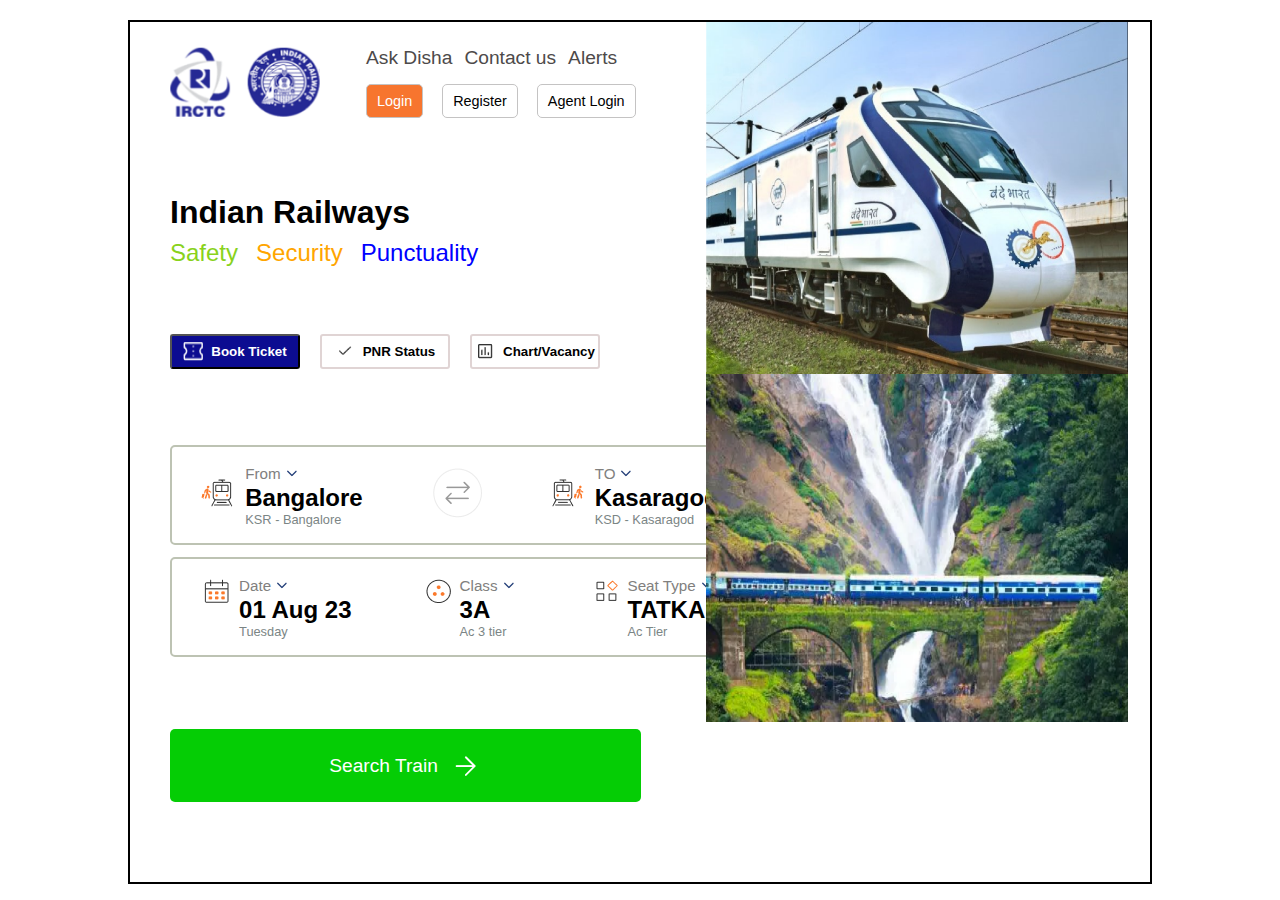
<file: IRCTC Clone(HTML & CSS Using)/5.irctc_clone.html>
<!DOCTYPE html>
<html lang="en">

<head>
    <meta charset="UTF-8">
    <meta name="viewport" content="width=device-width, initial-scale=1.0">
    <title>IRCTC_Clone</title>
    <link rel="stylesheet" href="5.style.css">
</head>

<body>

    <div class="container">
        <!--booking managment -->
        <div class="Ticket_page">

            <header class="header_container">
                <div class="img_container">
                    <img src="IRCTC_Logo.png" alt="irctc_Logo" class="irctc_logo">

                </div>

                <div class="header_right_container">
                    <div class="enqiry">
                        <p>Ask Disha</p>
                        <p>Contact us</p>
                        <p>Alerts</p>
                    </div>

                    <div class="header_btn">
                        <button class="login_btn btn1">Login</button>
                        <button class="register-btn btn1">Register</button>
                        <button class="Agent_btn btn1">Agent Login</button>
                    </div>
                </div>
            </header>


            <main class="main_container">

                <div class="ind_rly">
                    <h1 class="rly_name">Indian Railways</h1>
                    <span class="para">
                        <p class="safety">Safety</p>
                        <p class="security">Security</p>
                        <p class="punctuality"> Punctuality</p>
                    </span>

                </div>

                <div class="booking_btn">
                    <button class="book_btn btn2">
                        <img src="book_ticket_img.png" alt="ticket img " class="btn_img"><span>Book Ticket</span>
                    </button>

                    <button class="pnr_btn btn2">
                        <img src="pnr_btn.png" alt="" class="btn_img"><span>PNR Status</span>
                    </button>

                    <button class="chart_btn btn2">
                        <img src="chart_btn.png" alt="" class="btn_img"><span>Chart/Vacancy</span>
                    </button>
                </div>


                 <div class="sub_container">
                 

                <div class="place">

                    <div class="bording_place train">

                        <div class="train_img_left place_div">
                            <!-- train img -->
                            <img src="train_board_icon.png" alt="train_board_ico">
                        </div>

                        <div class="place_div text">
                            <p class="from img"><span>From</span> <img src="dropdown_icon.png" alt="dropdown_icon"></p>
                            <h2 class="board_palce_name">Bangalore</h2>
                            <p class="short_board_name bottom_text">KSR - Bangalore</p>

                        </div>
            
                    </div>



                    <div class="arrow">
                        <!-- arrow image -->
                        <img src="from_to_arrow.png" alt="arrow">

                    </div>

                    
                    
                    <div class="destination_place train">

                        <div class="train_destination_img">
                            <img src="train_leave_icon.png" alt="train_leave">
                        </div>
                        
                        <div class="destitaion_place text">
                            <p class="to img">TO <img src="dropdown_icon.png" alt="dropdown_icon">
                            </p>
                            <h2 class="destination_palce_name">Kasaragod</h2>
                            <p class="short_destination_name bottom_text">KSD - Kasaragod</p>
                        </div>
                    </div>

                </div>


                <div class="ticket_date">

                    <div class="date_left  date">
                        <div class="date_calendar_icon">
                            <!-- date img -->
                            <img src="calendar_icon.png" alt="calendar_icon">
                        </div>

                        <div class="date&day text">
                            <p class="date_label img"><span>Date</span> <img src="dropdown_icon.png" alt=""></p>
                            <h2 class="date">01 Aug 23</h2>
                            <p class="day bottom_text">Tuesday</p>
                        </div>
                    </div>


                    <div class="class-container date">
                        <div>
                            <!-- <span>dot img</span> -->
                            <img src="class_tier_icon.png" alt="">
                        </div>

                            <div class="text">
                                <p class="class_label img"><span>Class</span> <img src="dropdown_icon.png" alt=""></p>
                                <h2 class="coach_name">3A</h2>
                                <p class="tier bottom_text">Ac 3 tier</p>
                            </div>

                    </div>


                        <div class="booking_condition date">
                            <div>
                                <!-- seat available icon -->
                                <img src="seat_type_icon.png" alt="">
                            </div>

                            <div class="seat_selection text">
                                <p class="seat_type_label img"><span>Seat Type</span> <img src="dropdown_icon.png" alt=""></p>
                                <h2 class="tatkal_book">TATKAL</h2>
                                <p class="tier bottom_text">Ac Tier</p>
                            </div>

                        </div>

                    </div>
                </div>


            </main>


 <div class="search_container">
                 <span class="search">Search Train</span><img src="search_arrow.png" alt="">
            </div>


        </div>

        <!-- image part -->
        <div class="train_img">
            <img src="5.Vandebharat_train.PNG" alt="vadebharat_Train" class="t1">
            <img src="5.Express_train.PNG" alt="express_Train" class="t1">
        </div>
    </div>


</body>

</html>
</file>
<file: IRCTC Clone(HTML & CSS Using)/5.style.css>
*{
    padding: 0;
    margin: 0;
    box-sizing: border-box;
}
body{
    display: flex;
    justify-content: center;
    align-items: center;
}

.container{
    width: 80vw;
    height: 96vh;
    display: flex;
    border: 2px solid black;
    margin-top: 20px;
   
}
.Ticket_page{
    width: 45vw;
    padding: 40px;
    padding-top: 15px;
    display:flex;
    flex-direction: column;
    justify-content: space-evenly;

    

}
.header_container{
    margin-top: 10px;
    display: flex;
    justify-content: space-between;
  
}
.irctc_logo{

    width: 150px;
    height: 70px;
}
.header_right_container{
    width: 300px;
    height: 100px;
}
.header_right_container .enqiry{
    display: flex;
    gap: 12px;
    flex-direction: row;
    font-family: sans-serif;
    font-size: 1.2rem;
    color: rgb(77, 74, 74);
}

.header_btn .btn1{
    padding: 8px 10px;
    font-size: 0.9rem;
    margin-right: 15px;
    margin-top: 15px;
    border-radius: 5px ;
    border: 1px solid rgb(196, 195, 195);
    background-color: #fff;
}
.header_btn .login_btn{
    color: white;
    background-color: rgb(247, 117, 46);
}

.main_container{
margin-top: 15px;
display: flex;
flex-direction: column;
justify-content: space-evenly;
height: 90%;

}
.ind_rly{
    font-family: sans-serif;
}
.para{
    display: flex;
    gap: 18px;
    font-size: 1.5rem;
    margin-top: 8px;
    font-weight:500;
}
.safety{
    color: rgb(137, 210, 28);
}
.security{
    color: orange;
}
.punctuality{
    color: blue;

}
.booking_btn{
    display: flex;
    gap: 20px;
    margin-top: 35px;

}
.btn_img{
   width: 20px;
   height: 20px;
}
.book_btn{
    background-color: rgb(12, 12, 145);
    color: white;
   
}
.btn2{
    display: flex;
    justify-content: center;
    align-items: center;
    width: 130px;
    height: 35px;
    gap: 8px;
    border-radius: 3px;
    font-weight: bold;
    
}
.pnr_btn, .chart_btn{
    background-color: white;
    border: 2px solid rgb(224, 212, 212);
}
.sub_container{
    display: flex;
    flex-direction: column;
    gap: 12px;
    margin-top: 45px;
}
.place, .ticket_date{
    border: 2px solid rgb(189, 195, 179);
    display: flex;
    justify-content: center;
    gap: 70px;
    align-items: center;
    border-radius: 5px;
    width: 580px;
    height: 100px;
    font-family: sans-serif;
}


.text .img{
    display: flex;
    align-items: center;
    color: rgb(129, 128, 126);
    font-size: 0.95rem;
}
.bottom_text{
    color: rgb(123, 133, 133);
    font-size: 0.8rem;
}
.date{
    display: flex;
    align-items:start;
    gap: 5px;
}

.search_container{
    width: 95%;
    background-color: rgb(5, 205, 5);
    margin-top: 40px;
    height: 100px;
    border-radius: 5px;
    display: flex;
    justify-content: center;
    align-items: center;
    gap: 12px;
    margin-bottom: 40px;
    font-family: sans-serif;
    line-height: 3rem;
}
.search{
    font-size: 1.2rem;
    color: white;
}
.train{
    display: flex;
    align-items: center;
    gap: 10px;
}
.train_img{
    width:33vw;
    
}
.t1{
    width:100%;
    margin: 0px;
   
}
.train_img{
   display: flex;
   gap: 0px;
   flex-direction: column;
}
.t1{
    height: 350px;
}
</file>
